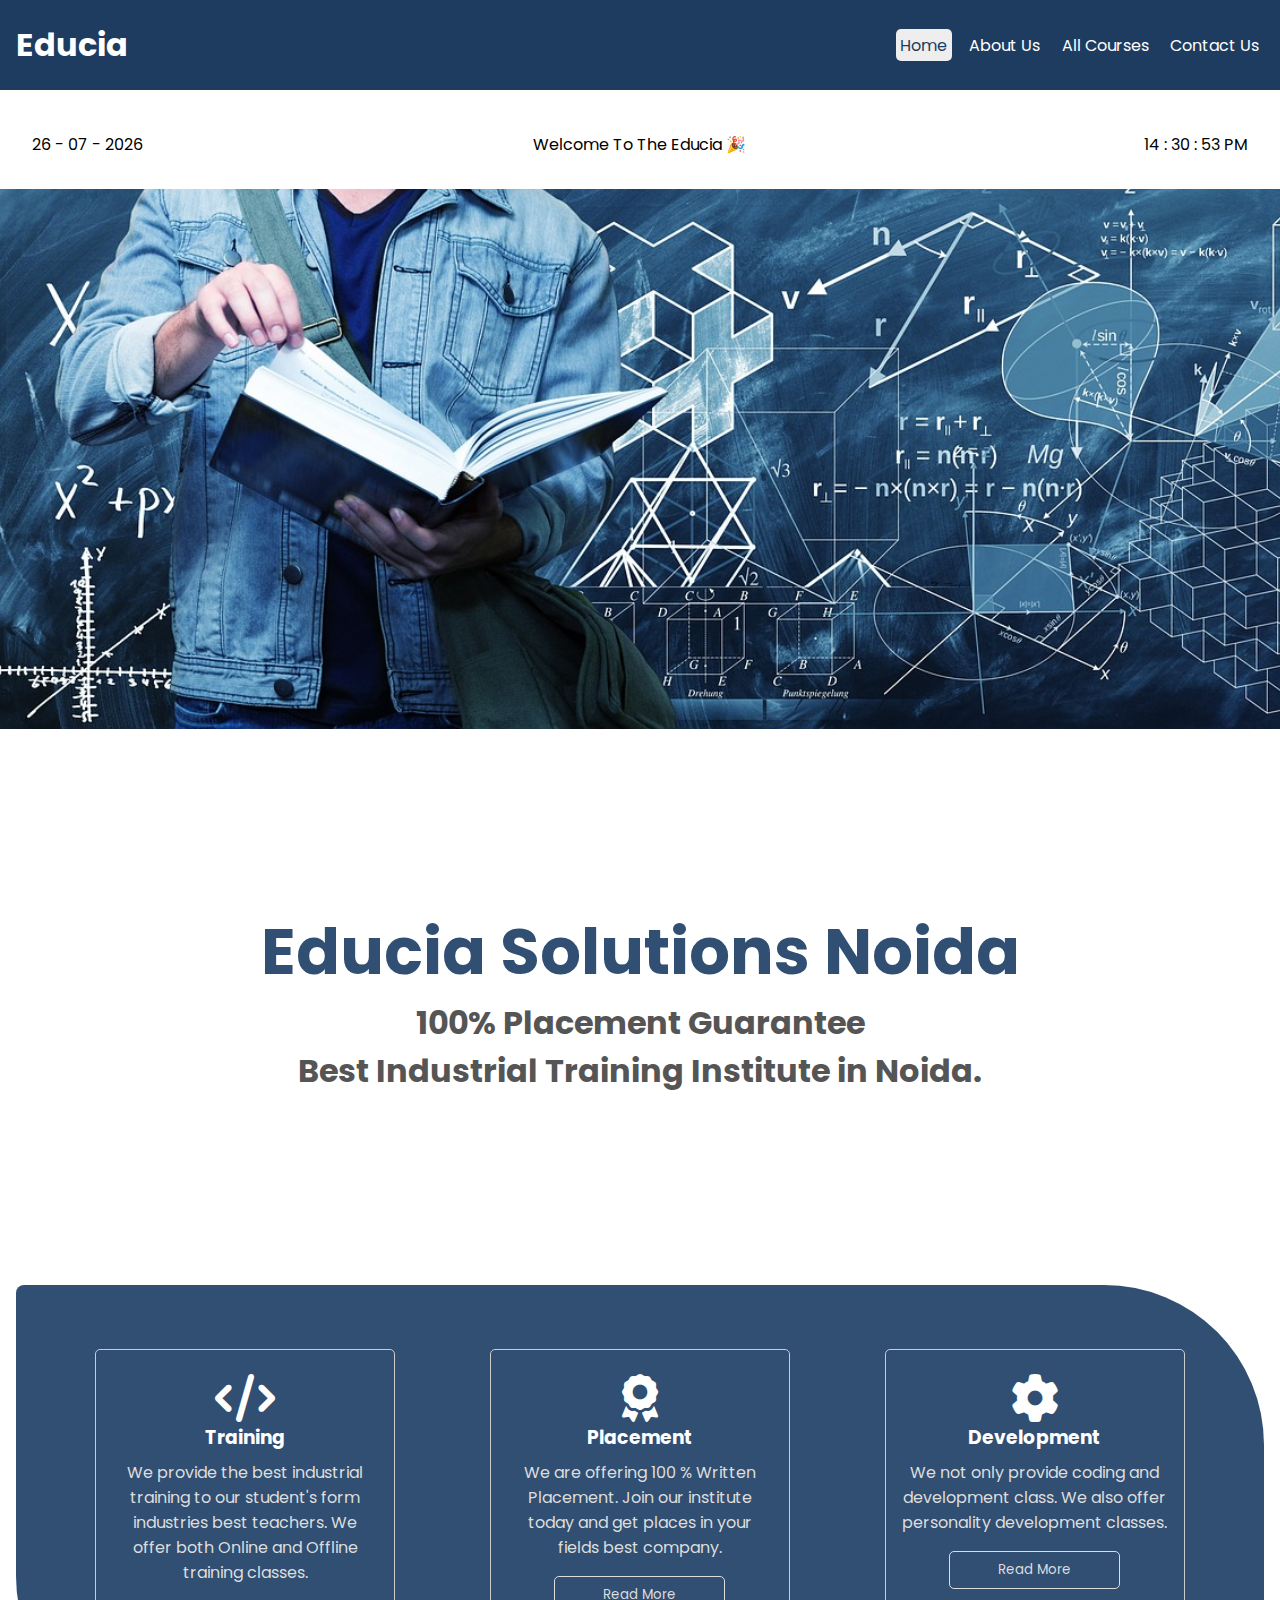
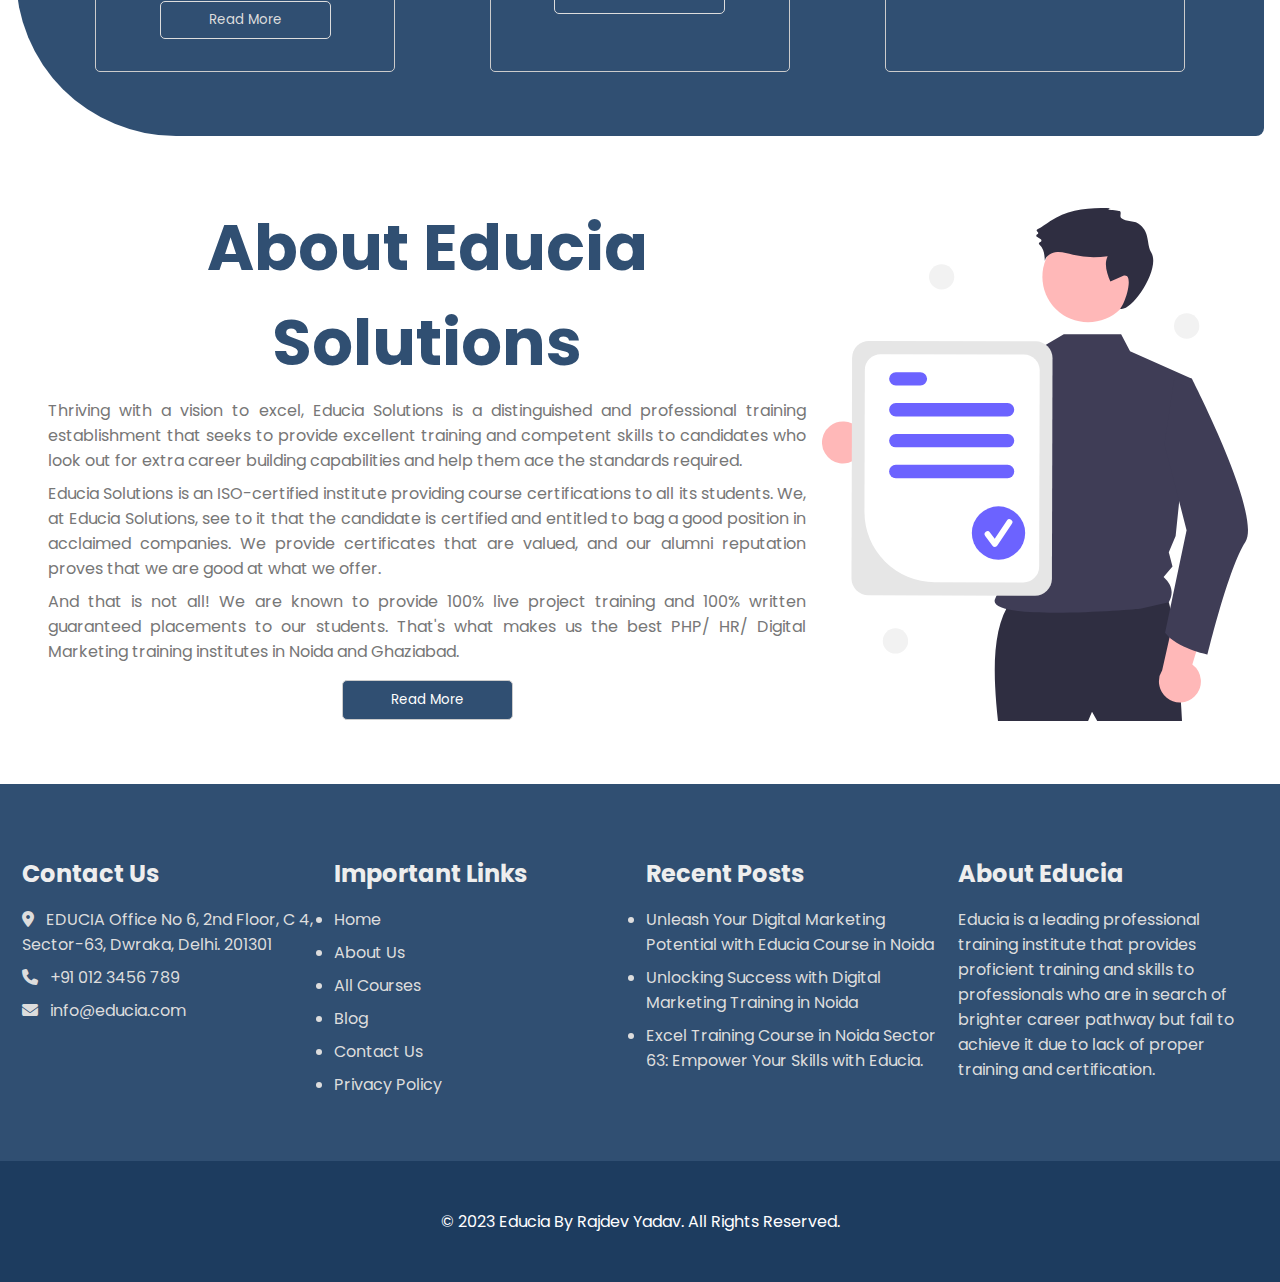
<file: index.html>
<!DOCTYPE html>
<html lang="en">

<head>
    <meta charset="UTF-8">
    <meta name="viewport" content="width=device-width, initial-scale=1.0">

    <title>Welcome to Educia - Home</title>

    <!-- navbar functionality javascript code liked here  -->
    <script defer src="./javascript/navbar.js"></script>
    <script src="./javascript/watch.js" defer></script>

    <!-- style sheet linked here -->
    <link rel="stylesheet" href="./css/style.css">
    <link rel="stylesheet" href="./css/banner.css">
    <link rel="stylesheet" href="./css/text-section.css">
    <link rel="stylesheet" href="./css/home-about.css">

    <!-- font awesome cdn linked here  -->
    <link rel="stylesheet" href="https://cdnjs.cloudflare.com/ajax/libs/font-awesome/6.4.2/css/all.min.css">
</head>

<body>
    <!-- /////////////////////////////////////////////////////////////////////// -->
    <!-- header starts here  -->
    <header>

        <div class="logo-box">
            <h1 class="logo"><span class="fn">Edu</span><span class="ln">cia</span></h1>
        </div>

        <!-- navbar for big screen  -->
        <nav class="big-nav">
            <ul>
                <li><a class="active" href="index.html">Home</a></li>
                <li><a href="about.html">About Us</a></li>
                <li><a href="courses.html">All Courses</a></li>
                <li><a href="contact.html">Contact Us</a></li>
                
            </ul>
        </nav>

        <!-- navbar for small screen  -->
        <nav class="sm-nav">
            <div class="btn-group">
                <button id="show-btn"><i class="fa-solid fa-bars"></i></button>
            </div>
            <ul id="sm-nav-content">
                <p><button id="hide-btn"><i class="fa-solid fa-xmark"></i></button></p>
                <li><a class="active" href="index.html">Home</a></li>
                <li><a href="about.html">About Us</a></li>
                <li><a href="courses.html">All Courses</a></li>
                <li><a href="contact.html">Contact Us</a></li>
                
            </ul>
        </nav>
    </header>
    <!-- headers ends here  -->

    <!-- /////////////////////////////////////////////////////////////////////// -->
    <!-- banner - 01 starts here  -->
    <div class="spacer">
        <p id="date">Date</p>
        <p>Welcome To The Educia 🎉</p>
        <p id="time">Time</p>
    </div>
    <div class="banner banner-01"></div>

    <!-- /////////////////////////////////////////////////////////////////////// -->
    <!-- section 01  -->
    <section>
        <!-- part - 01  -->
        <div class="text-section">
            <div class="section-content">
                <h1>Educia Solutions Noida</h1>
                <h2>100% Placement Guarantee</h2>
                <h2>Best Industrial Training Institute in Noida.</h2>
            </div>
        </div>

        <!-- part - 02  -->
        <div class="facilities">
            <div class="facility">
                <div class="icon-box">
                    <i class="fa-solid fa-code"></i>
                </div>
                <h3>Training</h3>
                <p>We provide the best industrial training to our student's form industries best teachers. We offer both
                    Online and Offline training classes.</p>
                <button>Read More</button>
            </div>
            <div class="facility">
                <div class="icon-box">
                    <i class="fa-solid fa-award"></i>
                </div>
                <h3>Placement</h3>
                <p>We are offering 100 % Written Placement. Join our institute today and get places in your fields best
                    company. </p>
                <button>Read More</button>
            </div>
            <div class="facility">
                <div class="icon-box">
                    <i class="fa-solid fa-gear"></i>
                </div>
                <h3>Development</h3>
                <p>We not only provide coding and development class. We also offer personality development classes.</p>
                <button>Read More</button>
            </div>

        </div>
    </section>

    <!-- section - 02  -->

    <section>
        <div class="home-about-01">
            <div class="home-about-content">
                <h2>About Educia Solutions</h2>
                <p>Thriving with a vision to excel, Educia Solutions is a distinguished and professional training
                    establishment that seeks to provide excellent training and competent skills to candidates who look
                    out for extra career building capabilities and help them ace the standards required.</p>

                <p>Educia Solutions is an ISO-certified institute providing course certifications to all its students.
                    We, at Educia Solutions, see to it that the candidate is certified and entitled to bag a good
                    position in acclaimed companies. We provide certificates that are valued, and our alumni reputation
                    proves that we are good at what we offer.</p>

                <p>And that is not all! We are known to provide 100% live project training and 100% written guaranteed
                    placements to our students. That's what makes us the best PHP/ HR/ Digital Marketing training
                    institutes in Noida and Ghaziabad.</p>

                <div class="btn-group">
                    <button>Read More</button>
                </div>
            </div>
            <div class="home-about-img">
                <img src="./images/certi-man.svg" alt="certified man">
            </div>
        </div>

    </section>


    <!-- ////////////////////////////////////////////////////////////////////////// -->
    <!-- footer starts here  -->
    <footer>
        <div class="ftr-top">
            <div class="ftr-cnt-box">
                <h2>Contact Us</h2>
                <ul class="cntc">
                    <li><i class="fa-solid fa-location-dot"></i> EDUCIA Office No 6, 2nd Floor, C 4, Sector-63, Dwraka, Delhi. 201301</li>
                    <li><i class="fa-solid fa-phone"></i> +91 012 3456 789</li>
                    <li><i class="fa-solid fa-envelope"></i>  info@educia.com</li>
                </ul>
            </div>
            <div class="ftr-cnt-box">
                <h2>Important Links</h2>
                <ul>
                    <li><a href="index.html">Home</a></li>
                    <li><a href="about.html">About Us</a></li>
                    <li><a href="courses.html">All Courses</a></li>
                    <li><a href="#">Blog</a></li>
                    <li><a href="contact.html">Contact Us</a></li>
                    <li><a href="#">Privacy Policy</a></li>
                </ul>
            </div>
            <div class="ftr-cnt-box">
                <h2>Recent Posts</h2>
                <ul>
                    <li>Unleash Your Digital Marketing Potential with Educia Course in Noida</li>
                    <li>Unlocking Success with Digital Marketing Training in Noida</li>
                    <li>Excel Training Course in Noida Sector 63: Empower Your Skills with Educia.</li>
                </ul>
            </div>
            <div class="ftr-cnt-box">
                <h2>About Educia</h2>
                <p>Educia is a leading professional training institute that provides proficient training and skills to
                    professionals who are in search of brighter career pathway but fail to achieve it due to lack of
                    proper training and certification.</p>
            </div>
        </div>

        <div class="ftr-bottom">
            <p>© 2023 Educia By Rajdev Yadav. All Rights Reserved.</p>
        </div>
    </footer>
</body>

</html>
</file>
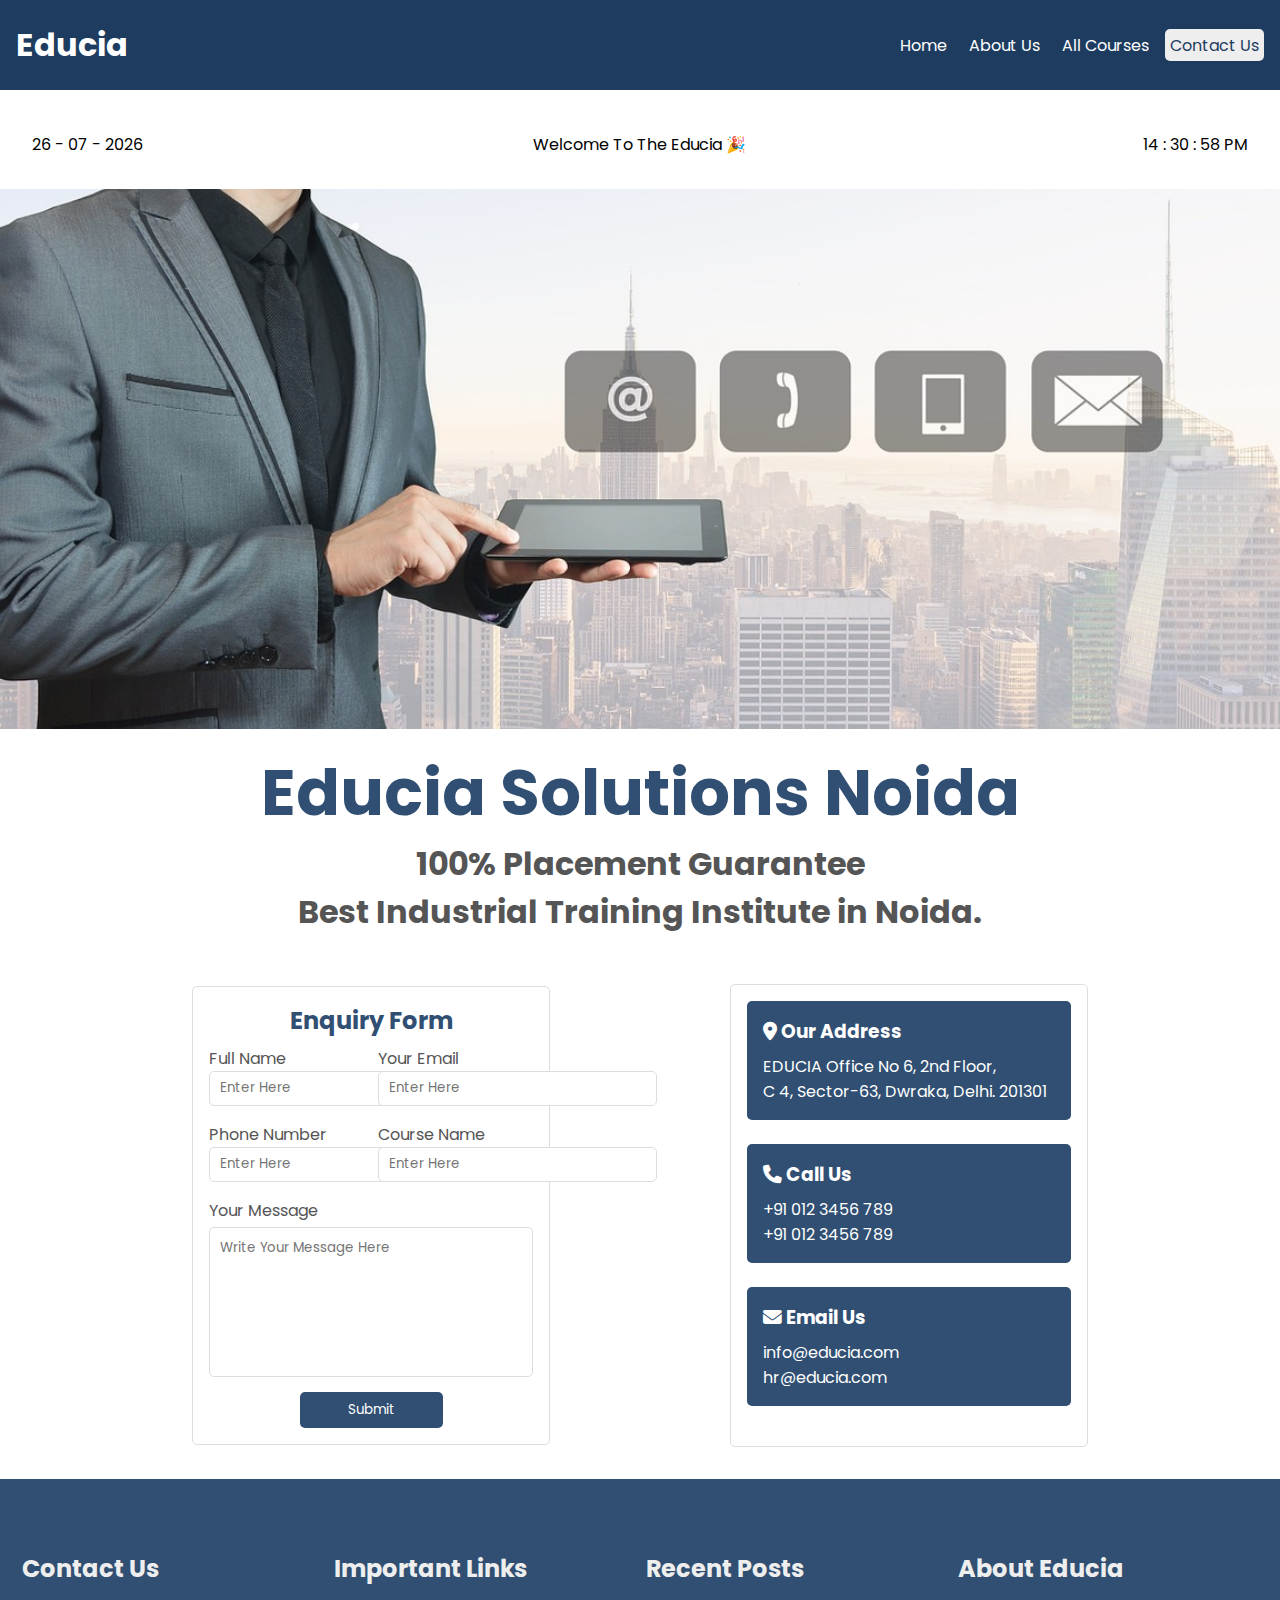
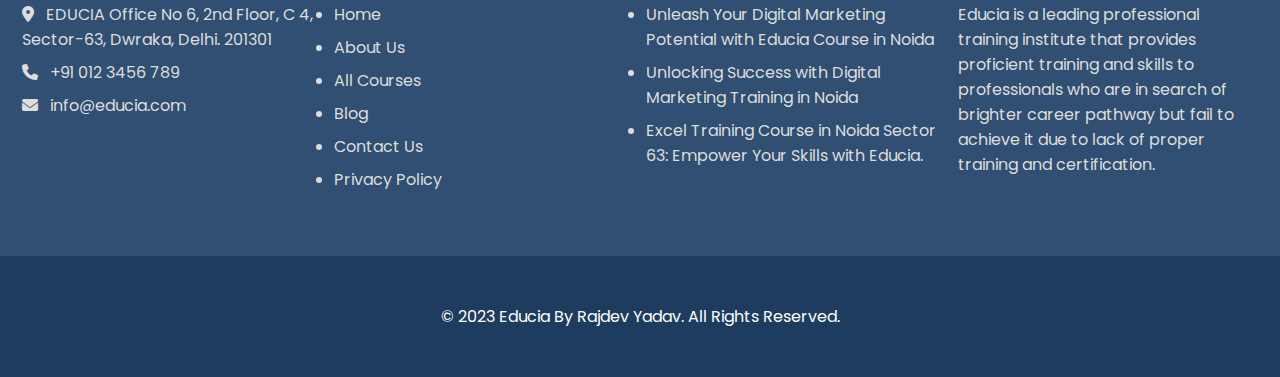
<file: contact.html>
<!DOCTYPE html>
<html lang="en">

<head>
    <meta charset="UTF-8">
    <meta name="viewport" content="width=device-width, initial-scale=1.0">

    <title>Contact Us - Educia Solutions</title>

    <!-- navbar functionality javascript code liked here  -->
    <script defer src="./javascript/navbar.js"></script>
    <script src="./javascript/watch.js" defer></script>

    <!-- style sheet linked here -->
    <link rel="stylesheet" href="./css/style.css">
    <link rel="stylesheet" href="./css/banner.css">
    <link rel="stylesheet" href="./css/contact.css">

    <!--  about page css  -->
    <link rel="stylesheet" href="./css/about.css">

    <!-- font awesome cdn linked here  -->
    <link rel="stylesheet" href="https://cdnjs.cloudflare.com/ajax/libs/font-awesome/6.4.2/css/all.min.css">
</head>

<body>
    <!-- /////////////////////////////////////////////////////////////////////// -->
    <!-- header starts here  -->
    <header>

        <div class="logo-box">
            <h1 class="logo"><span class="fn">Edu</span><span class="ln">cia</span></h1>
        </div>

        <!-- navbar for big screen  -->
        <nav class="big-nav">
            <ul>
                <li><a href="index.html">Home</a></li>
                <li><a href="about.html">About Us</a></li>
                <li><a href="courses.html">All Courses</a></li>
                <li><a class="active" href="contact.html">Contact Us</a></li>
            </ul>
        </nav>

        <!-- navbar for small screen  -->
        <nav class="sm-nav">
            <div class="btn-group">
                <button id="show-btn"><i class="fa-solid fa-bars"></i></button>
            </div>
            <ul id="sm-nav-content">
                <p><button id="hide-btn"><i class="fa-solid fa-xmark"></i></button></p>
                <li><a href="index.html">Home</a></li>
                <li><a href="about.html">About Us</a></li>
                <li><a href="courses.html">All Courses</a></li>
                <li><a class="active" href="contact.html">Contact Us</a></li>
            </ul>
        </nav>
    </header>
    <!-- headers ends here  -->

    <!-- /////////////////////////////////////////////////////////////////////// -->
    <!-- banner - 01 starts here  -->
    <div class="spacer">
        <p id="date">Date</p>
        <p>Welcome To The Educia 🎉</p>
        <p id="time">Time</p>
    </div>
    <div class="banner banner-04"></div>

    <!-- /////////////////////////////////////////////////////////////////////// -->
    <!-- section 01  -->
    <section>
        <!-- part - 01  -->
        <div class="about-intro">
            <div class="intro-content">
                <h1>Educia Solutions Noida</h1>
                <h2>100% Placement Guarantee</h2>
                <h2>Best Industrial Training Institute in Noida.</h2>
            </div>
        </div>
    </section>

    <!-- section - 02 -->

    <section class="contact">

        <div class="contact-us">
            <div class="contact-form">
                <h2>Enquiry Form</h2>
                <form action="#" method="post" enctype="multipart/form-data">
                    <div class="inputs">
                        <div class="form-control">
                            <label for="name">Full Name</label>
                            <input type="text" name="name" placeholder="Enter Here" id="name">
                        </div>
                        <div class="form-control">
                            <label for="name">Your Email</label>
                            <input type="text" id="mail" name="email" placeholder="Enter Here">
                        </div>
                        <div class="form-control">
                            <label for="phone">Phone Number</label>
                            <input type="text" name="phone" placeholder="Enter Here" id="phone">
                        </div>
                        <div class="form-control">
                            <label for="course">Course Name</label>
                            <input type="text" name="course" placeholder="Enter Here" id="course">
                        </div>
                    </div>
                    

                    <div class="form-control">
                        <label for="message">Your Message</label>
                        <textarea name="message" placeholder="Write Your Message Here"></textarea>
                    </div>

                    <div class="btn-group">
                        <button type="submit">Submit</button>
                    </div>
                </form>
            </div>
            <div class="contact-info">
                <div class="info">
                    <h3><i class="fa-solid fa-location-dot"></i> Our Address</h3>
                    <p>EDUCIA Office No 6, 2nd Floor, <br> C 4, Sector-63, Dwraka, Delhi. 201301</p>
                </div>
                <div class="info">
                    <h3><i class="fa-solid fa-phone"></i> Call Us</h3>
                    <p>+91 012 3456 789</p>
                    <p>+91 012 3456 789</p>
                </div>
                <div class="info">
                    <h3><i class="fa-solid fa-envelope"></i> Email Us </h3>
                    <p>info@educia.com</p>
                    <p>hr@educia.com</p>
                </div>
            </div>
        </div>
    </section>

    <!-- ////////////////////////////////////////////////////////////////////////// -->
    <!-- footer starts here  -->
    <footer>
        <div class="ftr-top">
            <div class="ftr-cnt-box">
                <h2>Contact Us</h2>
                <ul class="cntc">
                    <li><i class="fa-solid fa-location-dot"></i> EDUCIA Office No 6, 2nd Floor, C 4, Sector-63, Dwraka, Delhi. 201301</li>
                    <li><i class="fa-solid fa-phone"></i> +91 012 3456 789</li>
                    <li><i class="fa-solid fa-envelope"></i>  info@educia.com</li>
                </ul>
            </div>
            <div class="ftr-cnt-box">
                <h2>Important Links</h2>
                <ul>
                    <li><a href="index.html">Home</a></li>
                    <li><a href="about.html">About Us</a></li>
                    <li><a href="courses.html">All Courses</a></li>
                    <li><a href="#">Blog</a></li>
                    <li><a href="contact.html">Contact Us</a></li>
                    <li><a href="#">Privacy Policy</a></li>
                </ul>
            </div>
            <div class="ftr-cnt-box">
                <h2>Recent Posts</h2>
                <ul>
                    <li>Unleash Your Digital Marketing Potential with Educia Course in Noida</li>
                    <li>Unlocking Success with Digital Marketing Training in Noida</li>
                    <li>Excel Training Course in Noida Sector 63: Empower Your Skills with Educia.</li>
                </ul>
            </div>
            <div class="ftr-cnt-box">
                <h2>About Educia</h2>
                <p>Educia is a leading professional training institute that provides proficient training and skills to
                    professionals who are in search of brighter career pathway but fail to achieve it due to lack of
                    proper training and certification.</p>
            </div>
        </div>

        <div class="ftr-bottom">
            <p>© 2023 Educia By Rajdev Yadav. All Rights Reserved.</p>
        </div>
    </footer>
</body>

</html>
</file>
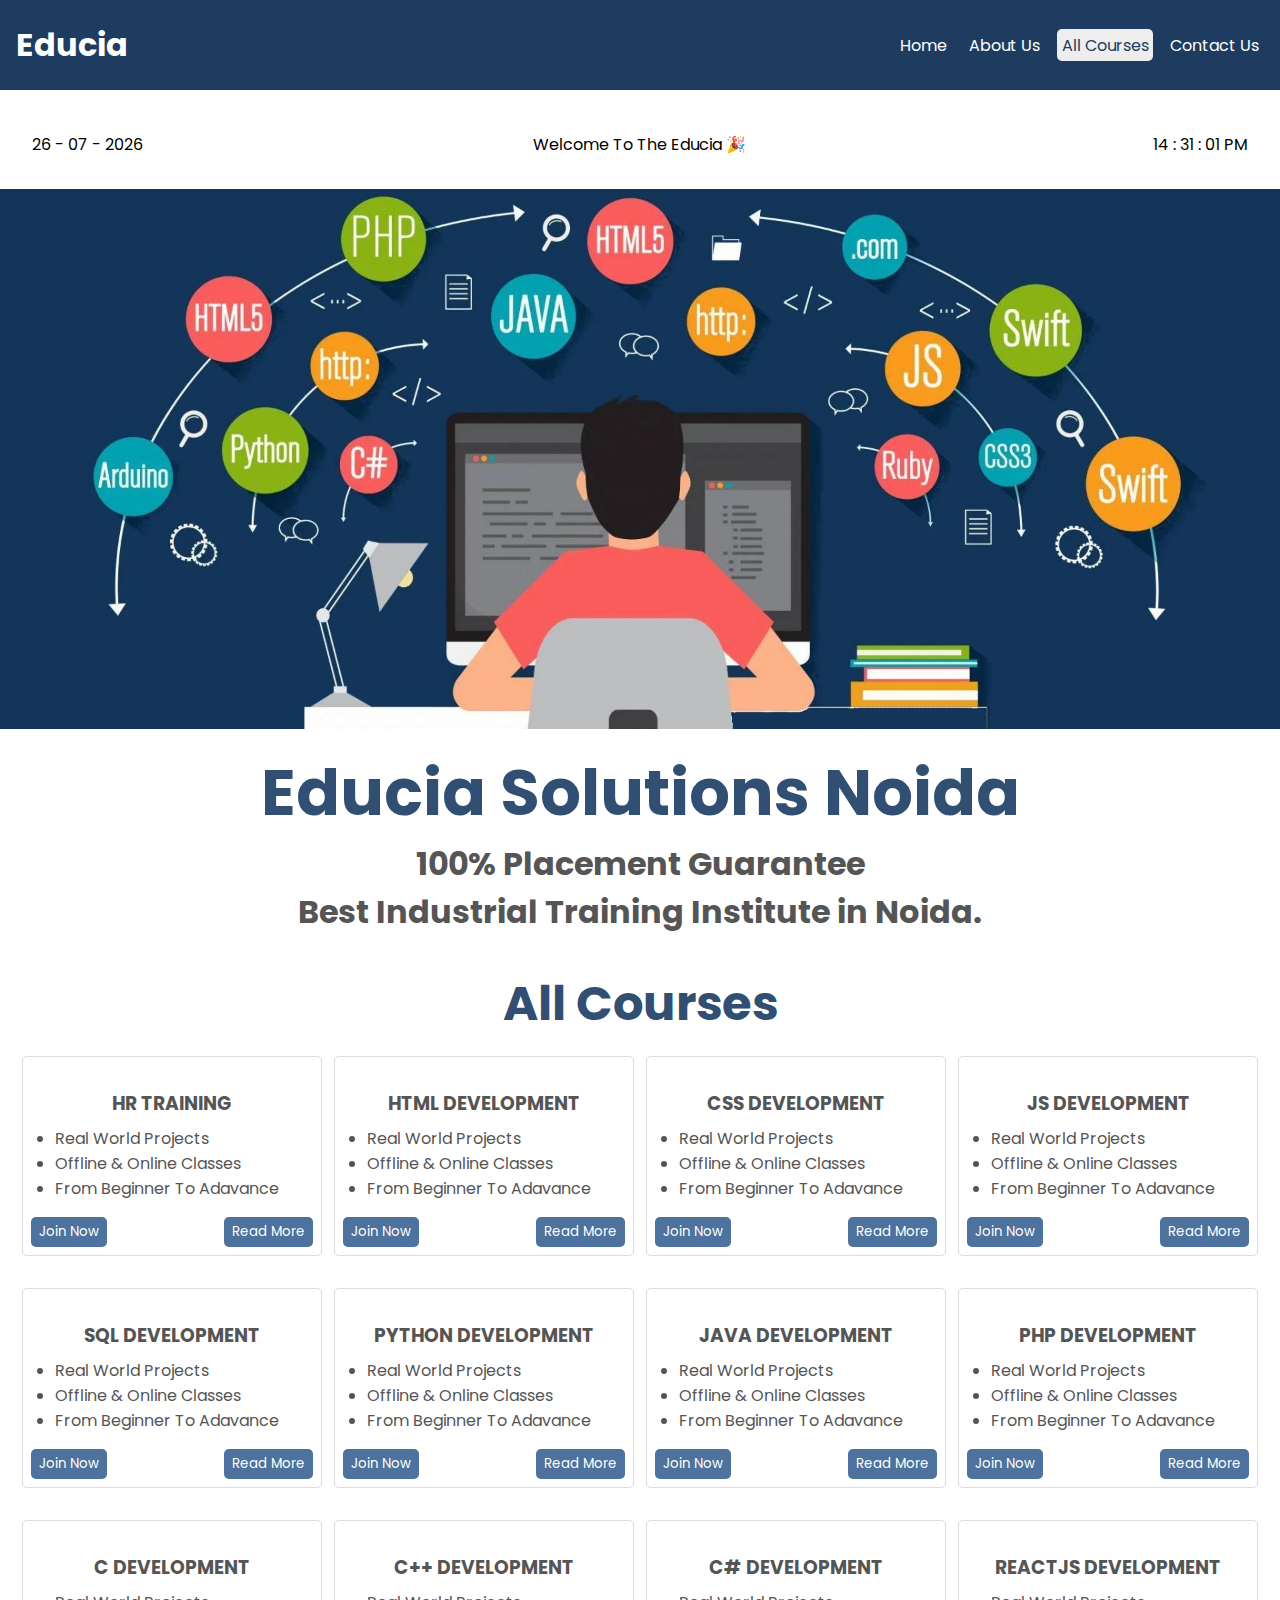
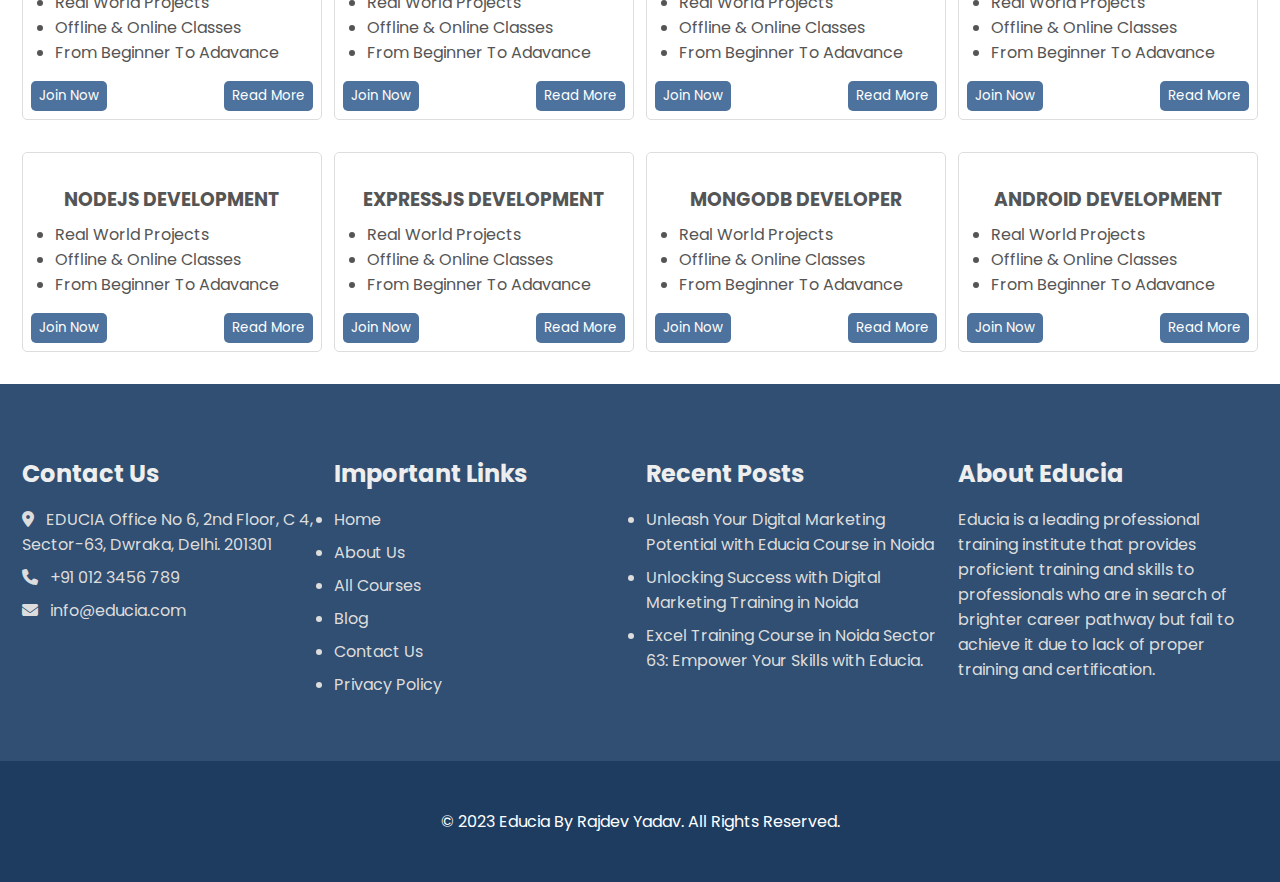
<file: courses.html>
<!DOCTYPE html>
<html lang="en">

<head>
    <meta charset="UTF-8">
    <meta name="viewport" content="width=device-width, initial-scale=1.0">

    <title>Courses - Educia Solutions</title>

    <!-- navbar functionality javascript code liked here  -->
    <script defer src="./javascript/navbar.js"></script>
    <script src="./javascript/watch.js" defer></script>

    <!-- style sheet linked here -->
    <link rel="stylesheet" href="./css/style.css">
    <link rel="stylesheet" href="./css/banner.css">
    <link rel="stylesheet" href="./css/courses.css">

    <!--  about page css  -->
    <link rel="stylesheet" href="./css/about.css">

    <!-- font awesome cdn linked here  -->
    <link rel="stylesheet" href="https://cdnjs.cloudflare.com/ajax/libs/font-awesome/6.4.2/css/all.min.css">
</head>

<body>
    <!-- /////////////////////////////////////////////////////////////////////// -->
    <!-- header starts here  -->
    <header>

        <div class="logo-box">
            <h1 class="logo"><span class="fn">Edu</span><span class="ln">cia</span></h1>
        </div>

        <!-- navbar for big screen  -->
        <nav class="big-nav">
            <ul>
                <li><a href="index.html">Home</a></li>
                <li><a href="about.html">About Us</a></li>
                <li><a class="active" href="courses.html">All Courses</a></li>
                <li><a href="contact.html">Contact Us</a></li>
            </ul>
        </nav>

        <!-- navbar for small screen  -->
        <nav class="sm-nav">
            <div class="btn-group">
                <button id="show-btn"><i class="fa-solid fa-bars"></i></button>
            </div>
            <ul id="sm-nav-content">
                <p><button id="hide-btn"><i class="fa-solid fa-xmark"></i></button></p>
                <li><a href="index.html">Home</a></li>
                <li><a href="about.html">About Us</a></li>
                <li><a class="active" href="courses.html">All Courses</a></li>
                <li><a href="contact.html">Contact Us</a></li>
            </ul>
        </nav>
    </header>
    <!-- headers ends here  -->

    <!-- /////////////////////////////////////////////////////////////////////// -->
    <!-- banner - 01 starts here  -->
    <div class="spacer">
        <p id="date">Date</p>
        <p>Welcome To The Educia 🎉</p>
        <p id="time">Time</p>
    </div>
    <div class="banner banner-03"></div>

    <!-- /////////////////////////////////////////////////////////////////////// -->
    <!-- section 01  -->
    <section>
        <!-- part - 01  -->
        <div class="about-intro">
            <div class="intro-content">
                <h1>Educia Solutions Noida</h1>
                <h2>100% Placement Guarantee</h2>
                <h2>Best Industrial Training Institute in Noida.</h2>
            </div>
        </div>
    </section>

    <!-- section - 02 -->
    
    <section class="courses-section">
        <h2>All Courses</h2>
        <div class="courses">
            <div class="course">
                <h3>HR TRAINING</h3>
                <ul>
                    <li>Real World Projects</li>
                    <li>Offline & Online Classes</li>
                    <li>From Beginner To Adavance</li>
                </ul>
                <div class="btn-group">
                    <button>Join Now</button>
                    <button>Read More</button>
                </div>
            </div>
            <div class="course">
                <h3>HTML DEVELOPMENT</h3>
                <ul>
                    <li>Real World Projects</li>
                    <li>Offline & Online Classes</li>
                    <li>From Beginner To Adavance</li>
                </ul>
                <div class="btn-group">
                    <button>Join Now</button>
                    <button>Read More</button>
                </div>
            </div>
            <div class="course">
                <h3>CSS DEVELOPMENT</h3>
                <ul>
                    <li>Real World Projects</li>
                    <li>Offline & Online Classes</li>
                    <li>From Beginner To Adavance</li>
                </ul>
                <div class="btn-group">
                    <button>Join Now</button>
                    <button>Read More</button>
                </div>
            </div>
            <div class="course">
                <h3>JS DEVELOPMENT</h3>
                <ul>
                    <li>Real World Projects</li>
                    <li>Offline & Online Classes</li>
                    <li>From Beginner To Adavance</li>
                </ul>
                <div class="btn-group">
                    <button>Join Now</button>
                    <button>Read More</button>
                </div>
            </div>
            <div class="course">
                <h3>SQL DEVELOPMENT</h3>
                <ul>
                    <li>Real World Projects</li>
                    <li>Offline & Online Classes</li>
                    <li>From Beginner To Adavance</li>
                </ul>
                <div class="btn-group">
                    <button>Join Now</button>
                    <button>Read More</button>
                </div>
            </div>
            <div class="course">
                <h3>PYTHON DEVELOPMENT</h3>
                <ul>
                    <li>Real World Projects</li>
                    <li>Offline & Online Classes</li>
                    <li>From Beginner To Adavance</li>
                </ul>
                <div class="btn-group">
                    <button>Join Now</button>
                    <button>Read More</button>
                </div>
            </div>
            <div class="course">
                <h3>JAVA DEVELOPMENT</h3>
                <ul>
                    <li>Real World Projects</li>
                    <li>Offline & Online Classes</li>
                    <li>From Beginner To Adavance</li>
                </ul>
                <div class="btn-group">
                    <button>Join Now</button>
                    <button>Read More</button>
                </div>
            </div>
            <div class="course">
                <h3>PHP DEVELOPMENT</h3>
                <ul>
                    <li>Real World Projects</li>
                    <li>Offline & Online Classes</li>
                    <li>From Beginner To Adavance</li>
                </ul>
                <div class="btn-group">
                    <button>Join Now</button>
                    <button>Read More</button>
                </div>
            </div>
            <div class="course">
                <h3>C DEVELOPMENT</h3>
                <ul>
                    <li>Real World Projects</li>
                    <li>Offline & Online Classes</li>
                    <li>From Beginner To Adavance</li>
                </ul>
                <div class="btn-group">
                    <button>Join Now</button>
                    <button>Read More</button>
                </div>
            </div>
            <div class="course">
                <h3>C++ DEVELOPMENT</h3>
                <ul>
                    <li>Real World Projects</li>
                    <li>Offline & Online Classes</li>
                    <li>From Beginner To Adavance</li>
                </ul>
                <div class="btn-group">
                    <button>Join Now</button>
                    <button>Read More</button>
                </div>
            </div>
            <div class="course">
                <h3>C# DEVELOPMENT</h3>
                <ul>
                    <li>Real World Projects</li>
                    <li>Offline & Online Classes</li>
                    <li>From Beginner To Adavance</li>
                </ul>
                <div class="btn-group">
                    <button>Join Now</button>
                    <button>Read More</button>
                </div>
            </div>
            <div class="course">
                <h3>REACTJS DEVELOPMENT</h3>
                <ul>
                    <li>Real World Projects</li>
                    <li>Offline & Online Classes</li>
                    <li>From Beginner To Adavance</li>
                </ul>
                <div class="btn-group">
                    <button>Join Now</button>
                    <button>Read More</button>
                </div>
            </div>
            <div class="course">
                <h3>NODEJS DEVELOPMENT</h3>
                <ul>
                    <li>Real World Projects</li>
                    <li>Offline & Online Classes</li>
                    <li>From Beginner To Adavance</li>
                </ul>
                <div class="btn-group">
                    <button>Join Now</button>
                    <button>Read More</button>
                </div>
            </div>
            <div class="course">
                <h3>EXPRESSJS DEVELOPMENT</h3>
                <ul>
                    <li>Real World Projects</li>
                    <li>Offline & Online Classes</li>
                    <li>From Beginner To Adavance</li>
                </ul>
                <div class="btn-group">
                    <button>Join Now</button>
                    <button>Read More</button>
                </div>
            </div>
            <div class="course">
                <h3>MONGODB DEVELOPER</h3>
                <ul>
                    <li>Real World Projects</li>
                    <li>Offline & Online Classes</li>
                    <li>From Beginner To Adavance</li>
                </ul>
                <div class="btn-group">
                    <button>Join Now</button>
                    <button>Read More</button>
                </div>
            </div>
            <div class="course">
                <h3>ANDROID DEVELOPMENT</h3>
                <ul>
                    <li>Real World Projects</li>
                    <li>Offline & Online Classes</li>
                    <li>From Beginner To Adavance</li>
                </ul>
                <div class="btn-group">
                    <button>Join Now</button>
                    <button>Read More</button>
                </div>
            </div>
        </div>
    </section>

    <!-- ////////////////////////////////////////////////////////////////////////// -->
    <!-- footer starts here  -->
    <footer>
        <div class="ftr-top">
            <div class="ftr-cnt-box">
                <h2>Contact Us</h2>
                <ul class="cntc">
                    <li><i class="fa-solid fa-location-dot"></i> EDUCIA Office No 6, 2nd Floor, C 4, Sector-63, Dwraka, Delhi. 201301</li>
                    <li><i class="fa-solid fa-phone"></i> +91 012 3456 789</li>
                    <li><i class="fa-solid fa-envelope"></i>  info@educia.com</li>
                </ul>
            </div>
            <div class="ftr-cnt-box">
                <h2>Important Links</h2>
                <ul>
                    <li><a href="index.html">Home</a></li>
                    <li><a href="about.html">About Us</a></li>
                    <li><a href="courses.html">All Courses</a></li>
                    <li><a href="#">Blog</a></li>
                    <li><a href="contact.html">Contact Us</a></li>
                    <li><a href="#">Privacy Policy</a></li>
                </ul>
            </div>
            <div class="ftr-cnt-box">
                <h2>Recent Posts</h2>
                <ul>
                    <li>Unleash Your Digital Marketing Potential with Educia Course in Noida</li>
                    <li>Unlocking Success with Digital Marketing Training in Noida</li>
                    <li>Excel Training Course in Noida Sector 63: Empower Your Skills with Educia.</li>
                </ul>
            </div>
            <div class="ftr-cnt-box">
                <h2>About Educia</h2>
                <p>Educia is a leading professional training institute that provides proficient training and skills to
                    professionals who are in search of brighter career pathway but fail to achieve it due to lack of
                    proper training and certification.</p>
            </div>
        </div>

        <div class="ftr-bottom">
            <p>© 2023 Educia By Rajdev Yadav. All Rights Reserved.</p>
        </div>
    </footer>
</body>

</html>
</file>
<file: css/style.css>
@import url('https://fonts.googleapis.com/css2?family=Poppins:wght@100;200;300;400;500;600;700;800;900&display=swap');

* {
    padding: 0;
    margin: 0;
    box-sizing: border-box;
    font-family: 'Poppins', sans-serif;
}

body {
    width: 100%;
    min-height: 100vh;
}

/* header style starts here  */

header {
    display: flex;
    justify-content: space-between;
    align-items: center;
    background-color: #1d3c5f;
    height: 10vh;
    padding: 1rem;
    width: 100%;
    position: fixed;
    top: 0;
    left: 0;
}

.logo-box {
    text-align: center;
    color: #fff;
}


header .sm-nav {
    display: none;
}

header .big-nav li {
    display: inline-block;
}

.big-nav li a {
    text-decoration: none;
    margin-left: .5rem;
    color: #fff;
    padding: .3rem;
    border-radius: 5px;
}

.big-nav li a:hover {
    background-color: #eee;
    color: #1d3c5f;
}

.big-nav li a.active {
    background-color: #eee;
    color: #1d3c5f;
}

.spacer {
    margin-top: 11vh;
    height: 10vh;
    display: flex;
    justify-content: space-between;
    align-items: center;
    padding: 1rem 2rem;
}
.spacer p{
    width: 30%;
    text-align: center;
}
.spacer #date{
    text-align: start;
}
.spacer #time{
    text-align: end;
}
/* styling to the footer section  */
footer{
    background-color: #304f72;
}
.ftr-top {
    display: flex;
    justify-content: space-around;
    flex-wrap: wrap;
    padding: 3rem 1rem;
    color: #eee;
}

.ftr-cnt-box {
    width: 22%;
    min-width: 300px;
    margin: 1rem auto;

    & h2 {
        padding: .5rem 0;
    }

    & li,
    p,
    a {
        color: #ddd;
        margin-top: .5rem;
        text-decoration: none;
    }

    & a:hover {
        color: #aaa;
    }
}

.ftr-bottom {
    text-align: center;
    padding: 3rem;
    background-color: #1d3c5f;
    color: white;
}
.cntc{
    list-style: none;
}
.cntc i{
    margin-right: .5rem;
}
/* //////////////////////////////////////////////  */
@media (min-width:320px) and (max-width:700px) {
    header .big-nav {
        display: none;

    }

    header .sm-nav {
        display: block;
        width: 50%;
        position: relative;
    }

    .sm-nav button {
        width: 30px;
        height: 30px;
        border-radius: 50%;
        background-color: #ddd;
        border: none;
        outline: none;
        color: #555;
        font-size: 18px;
        cursor: pointer;
        transition: all .5s ease;
    }

    .sm-nav button:hover {
        background-color: #ccc;
    }

    .sm-nav .btn-group {
        text-align: end;
    }

    .sm-nav #sm-nav-content {
        display: none;
        position: absolute;
        top: 0;
        left: 0;
        width: 100%;
        height: auto;
        background-color: #fff;
        border-radius: 5px;
        padding: 1rem;
    }

    #sm-nav-content li {
        list-style: none;
        margin-top: .5rem;
        background-color: #f1f1f1;
        transition: all .5s ease;
    }

    #sm-nav-content li:hover {
        background-color: #1d3c5f;
    }



    #sm-nav-content a {
        text-decoration: none;
        color: #777;
        display: block;
        width: 100%;
        transition: all .5s ease;
        padding: .3rem;
        

    }
    #sm-nav-content a:hover, #sm-nav-content a.active{
        color: #fff;
        background-color: #1d3c5f;
    }

    .spacer{
        padding: 1rem .5rem;
    }
    #show-btn{
        padding: 0;
        width: 40px;
        height: 40px;
        border-radius: 50%;
    }
}
</file>
<file: css/banner.css>
.banner{
    height: 60vh;
    width: 100%;
}
.banner-01{
    background-image: url('../images/banner-01.jpg');
    background-repeat: no-repeat;
    background-size: cover;
}
.banner-02{
    background-image: url('../images/banner-02.jpg');
    background-repeat: no-repeat;
    background-size: cover;
    background-position: center;
}

.banner-03{
    background-image: url('../images/banner-03.webp');
    background-repeat: no-repeat;
    background-size: cover;
    background-position: center;
}
.banner-04{
    background-image: url('../images/banner-04.jpg');
    background-repeat: no-repeat;
    background-size: cover;
    background-position: center;
}
</file>
<file: css/text-section.css>
.text-section {
    height: 60vh;
    width: 100%;
    display: flex;
    justify-content: center;
    align-items: center;
}

.section-content {
    text-align: center;
}

.section-content h1 {
    font-size: 4rem;
    color: #304f72;
}

.section-content h2 {
    font-size: 2rem;
    color: #555;
}

.section-content p{
    width: 80%;
    margin: 1rem auto;
    text-align: justify;
}

.facilities {
    display: flex;
    justify-content: space-around;
    padding: 2rem;
    flex-wrap: wrap;
    background-color: #304f72;
    border-radius: .5rem 10rem;
margin: 1rem;
}

.facility {
    width: 25%;
    min-width: 300px;
    text-align: center;
    margin: 2rem auto;
    border: 1px solid #ccc;
    border-radius: 5px;
    padding: 1rem;
    transition: all .5s ease;
}

.facility:hover {
    box-shadow: 0px 0px 15px #ccc;
}

.facility .icon-box i {
    font-size: 3rem;
    margin-top: .5rem;
}

.facility i,
.facility h3 {
    color: #fff;
}

.facility p {
    margin-top: .5rem;
    color: #ddd;

}

.facility button {
    padding: .5rem 3rem;
    background-color: transparent;
    border: 1px solid #ddd;
    outline: none;
    border-radius: 5px;
    margin-top: 1rem;
    margin-bottom: 1rem;
    cursor: pointer;
    transition: all .5s ease;
    color: #ddd;
}

.facility button:hover {
    background-color: #fff;
    color: #304f72;
}
</file>
<file: css/home-about.css>
.home-about-01{
    width: 100%;
    display: flex;
    justify-content: space-between;
    align-items: center;
    padding: 2rem;
    /* background-color: #ecebe3; */
}
.home-about-content{
    width: 65%;
    padding: 1rem;
}
.home-about-content h2{
    text-align: center;
    font-size: 4rem;
    color: #304f72;
}
.home-about-content p{
    text-align: justify;
    margin-top: .5rem;
    color: #777;
}
.home-about-content button{
    height: 40px;
    padding: 0 3rem;
    border: 1px solid #ccc;
    outline: none;
    border-radius: 5px;
    cursor: pointer;
    transition: all .5s ease;
    background-color: #304f72;
    color: white;
}

.home-about-content .btn-group{
    padding: 1rem;
    text-align: center;
}

/* //////////////////////////////////////////////////// */
.home-about-img{
    width: 35%;
}
.home-about-img img{
    width: 100%;
}

@media (min-width:320px) and (max-width:700px){
    .home-about-01{
        display: block;
    }
    .home-about-content{
        width: 100%;
    }
    .home-about-img{
        width: 50%;
        margin: auto;
    }
}
</file>
<file: css/contact.css>
.contact {
    width: 70%;
    margin: 2rem auto;
}

.contact img {
    width: 40%;
    display: block;
    margin: auto;

}

.contact-us {
    display: flex;
    justify-content: space-between;
    flex-wrap: wrap;
    align-items: center;
}

.contact-us h2 {
    color: #304f72;
}


.contact-us label {
    color: #555;
}

.contact-form,
.contact-info {
    width: 40%;
    border: 1px solid #ddd;
    padding: 1rem;
    border-radius: 5px;

}

.contact-form h2 {
    text-align: center;
}

.contact-form .form-control {
    padding: .5rem 0;
}

.inputs {
    display: flex;
    justify-content: space-between;
    align-items: center;
    flex-wrap: wrap;
}

.inputs .form-control {
    width: 48%;
}

.form-control textarea {
    width: 100%;
    padding: 10px;
    resize: none;
    height: 150px;
    border: 1px solid #ddd;
    outline: none;
    border-radius: 5px;
    transition: all .5s ease;
    color: #777;
    margin-top: .3rem;
}

.form-control textarea:focus {
    box-shadow: 0px 0px 5px #aaa;
}

.form-control input {
    height: 35px;
    padding: 10px;
    border: 1px solid #ddd;
    outline: none;
    border-radius: 5px;
    transition: all .5s ease;
    color: #777;

}

.form-control input:focus {
    box-shadow: 0px 0px 5px #aaa;

}

.contact-form .btn-group {
    text-align: center;

}

.btn-group button {
    padding: .5rem 3rem;
    border: 0;
    outline: none;
    background-color: #304f72;
    color: #fff;
    border-radius: 5px;
    cursor: pointer;
}

/* -------------------------------------  */
.contact-info .info{
background-color: #304f72;
color: white;
padding: 1rem;
margin-bottom: 1.5rem;
border-radius: 5px;
}
.info h3{
    margin-bottom: .5rem;
}

/* //////////////////////////////////////////////////  */

@media (min-width:320px) and (max-width:700px) {
    .contact-us{
        display: block;
    }
    .contact-form{
        width: 95%;
    }
    .contact-info{
        width: 95%;
        margin-top: 1rem;
    }

    .inputs .form-control{
        width: 100%;
    }
    .form-control input{
        width: 100%;
    }
}
</file>
<file: css/about.css>
.about{
    width: 100%;
    display: flex;
    padding: 1rem;
}
.about-text {
    padding: 2rem;
    width: 65%;
}
.about-text h2{
    font-size: 3rem;
    text-align: center;
    color: #304f72;

}
.about-text p{
    margin-top: 1rem;
    color: #555;
    text-align: justify;
}
.about-text ul{
    margin: 1rem;
    color: #555;
}
.about-text img{
    display: none;
}
.about-img{
    width: 30%;
}
.about-img img{
    width: 100%;
}

/* //////////////////////////////////////////////  */
.about-intro{
    width: 70%;
    margin: auto;
    padding: 5rem auto;
}
.about-intro .intro-content{
    padding: 1rem;
}
.intro-content h1{
    font-size: 4rem;
    color: #304f72;
    text-align: center;
}
.intro-content h2{
    color: #555;
    font-size: 2rem;
    text-align: center;
}
.intro-content p{
    margin-top: 1rem;
    color: #555;
    text-align: justify;
}

/* =============================================  */
@media (min-width:320px) and (max-width:700px) {
    .about-intro{
        width: 90%;
    }
    .intro-content h1{
        font-size: 3rem;
    }
    .intro-content h2{
        font-size: 1.5rem;
    }

    .about{
        display: block;
    }
    .about-text{
        width: 100%;
    }
    .about-text img{
        display: block;
        width: 70%;
        margin: auto;
        margin-top: 1rem;
    }
    .about-img{
        display: none;
    }
}
</file>
<file: css/courses.css>
.courses-section{
    width: 100%;
    padding: 1rem;
}
.courses-section h2{
    font-size: 3rem;
    color: #304f72;
    text-align: center;
}
.courses{
    display: flex;
    justify-content: space-between;
    align-items: center;
    flex-wrap: wrap;
}
.course{
    width: 300px;
    height: 200px;
    padding: 2rem 0;
    /* background-color: #f1f1ff; */
    border-radius: 5px;
    margin: 1rem auto;
    border: 1px solid #ddd;
    transition: all .5s ease;
}
.course:hover{
    box-shadow: 0px 0px 8px gray;
}
.course h3{
    color: #555;
    text-align: center;
}
.course ul{
padding:.5rem 2rem;
color: #555;

}
.course .btn-group{
    display: flex;
    justify-content: space-between;
    align-items: center;
    padding: .5rem;
}
.course button{
    background-color: #4c729d;
    color: white;
    border: none;
    outline: none;
    padding: .3rem .5rem;
    border-radius: 5px;
    cursor: pointer;
    transition: all .5s ease;
}
.course button:hover{
    background-color: #304f72;
}
</file>
